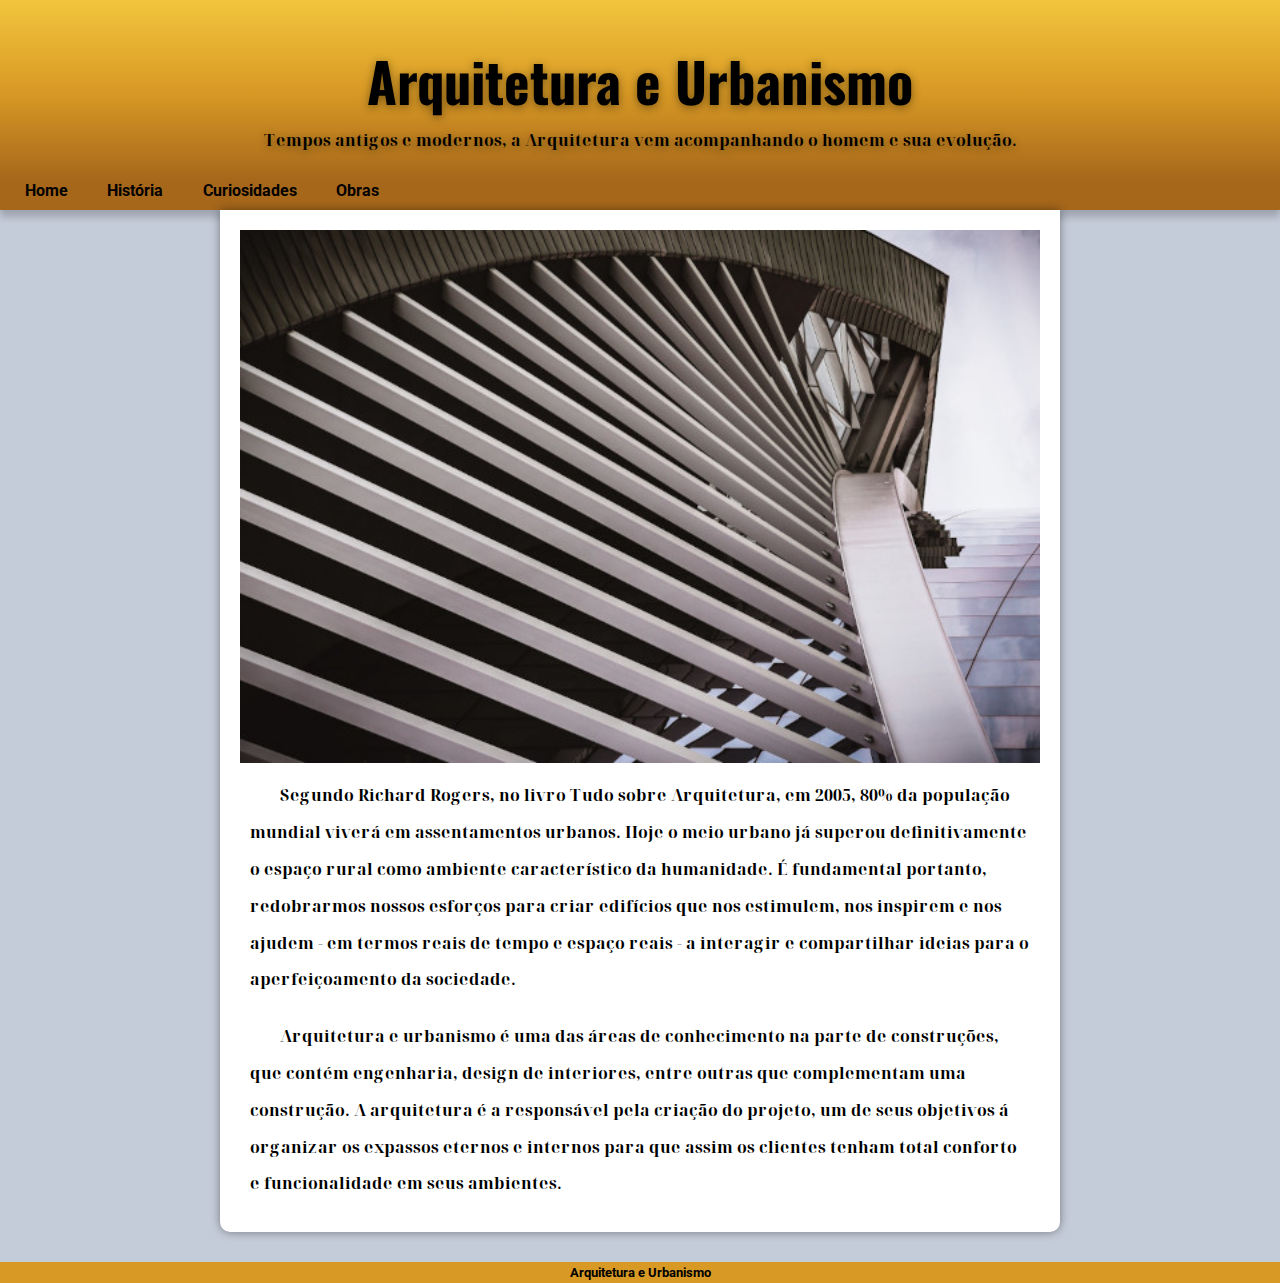
<file: index.html>
<!DOCTYPE html>
<html lang="pt-br">
<head>
    <meta charset="UTF-8">
    <meta http-equiv="X-UA-Compatible" content="IE=edge">
    <meta name="viewport" content="width=device-width, initial-scale=1.0">
    <title>Arquitetura e Urbanismo</title>
    <link rel="stylesheet" href="estilos/style.css">
</head>
<body>
    <header>
        <h1>Arquitetura e Urbanismo</h1>

        <p>Tempos antigos e modernos, a Arquitetura vem acompanhando o homem e sua evolução.</p>
    </header>

    <nav>
        <a href="index.html">Home</a>
        <a href="historia.html">História</a>
        <a href="curiosidades.html">Curiosidades</a>
        <a href="obras.html">Obras</a>
    </nav>

    <main>
        <article>
            <picture>
                <source media="(max-width: 540px)" srcset="imagens/imagem 01.pq">
                <img src="imagens/imagem 01.jpg" alt="">
            </picture>
            
            <p>Segundo Richard Rogers, no livro Tudo sobre Arquitetura, em 2005, 80% da população mundial viverá em assentamentos urbanos. Hoje o meio urbano já superou definitivamente o espaço rural como ambiente característico da humanidade. É fundamental portanto, redobrarmos nossos esforços para criar edifícios que nos estimulem, nos inspirem e nos ajudem  - em termos reais de tempo e espaço reais - a interagir e compartilhar ideias para o aperfeiçoamento da sociedade.</p>

            <p>Arquitetura e urbanismo é uma das áreas de conhecimento na parte de construções, que contém engenharia, design de interiores, entre outras que complementam uma construção. A arquitetura é a responsável pela criação do projeto, um de seus objetivos á organizar os expassos eternos e internos para que assim os clientes tenham total conforto e funcionalidade em seus ambientes.</p>
        </article>
    </main>

    <footer>
        <p>Arquitetura e Urbanismo</p>
    </footer>
</body>
</html>
</file>
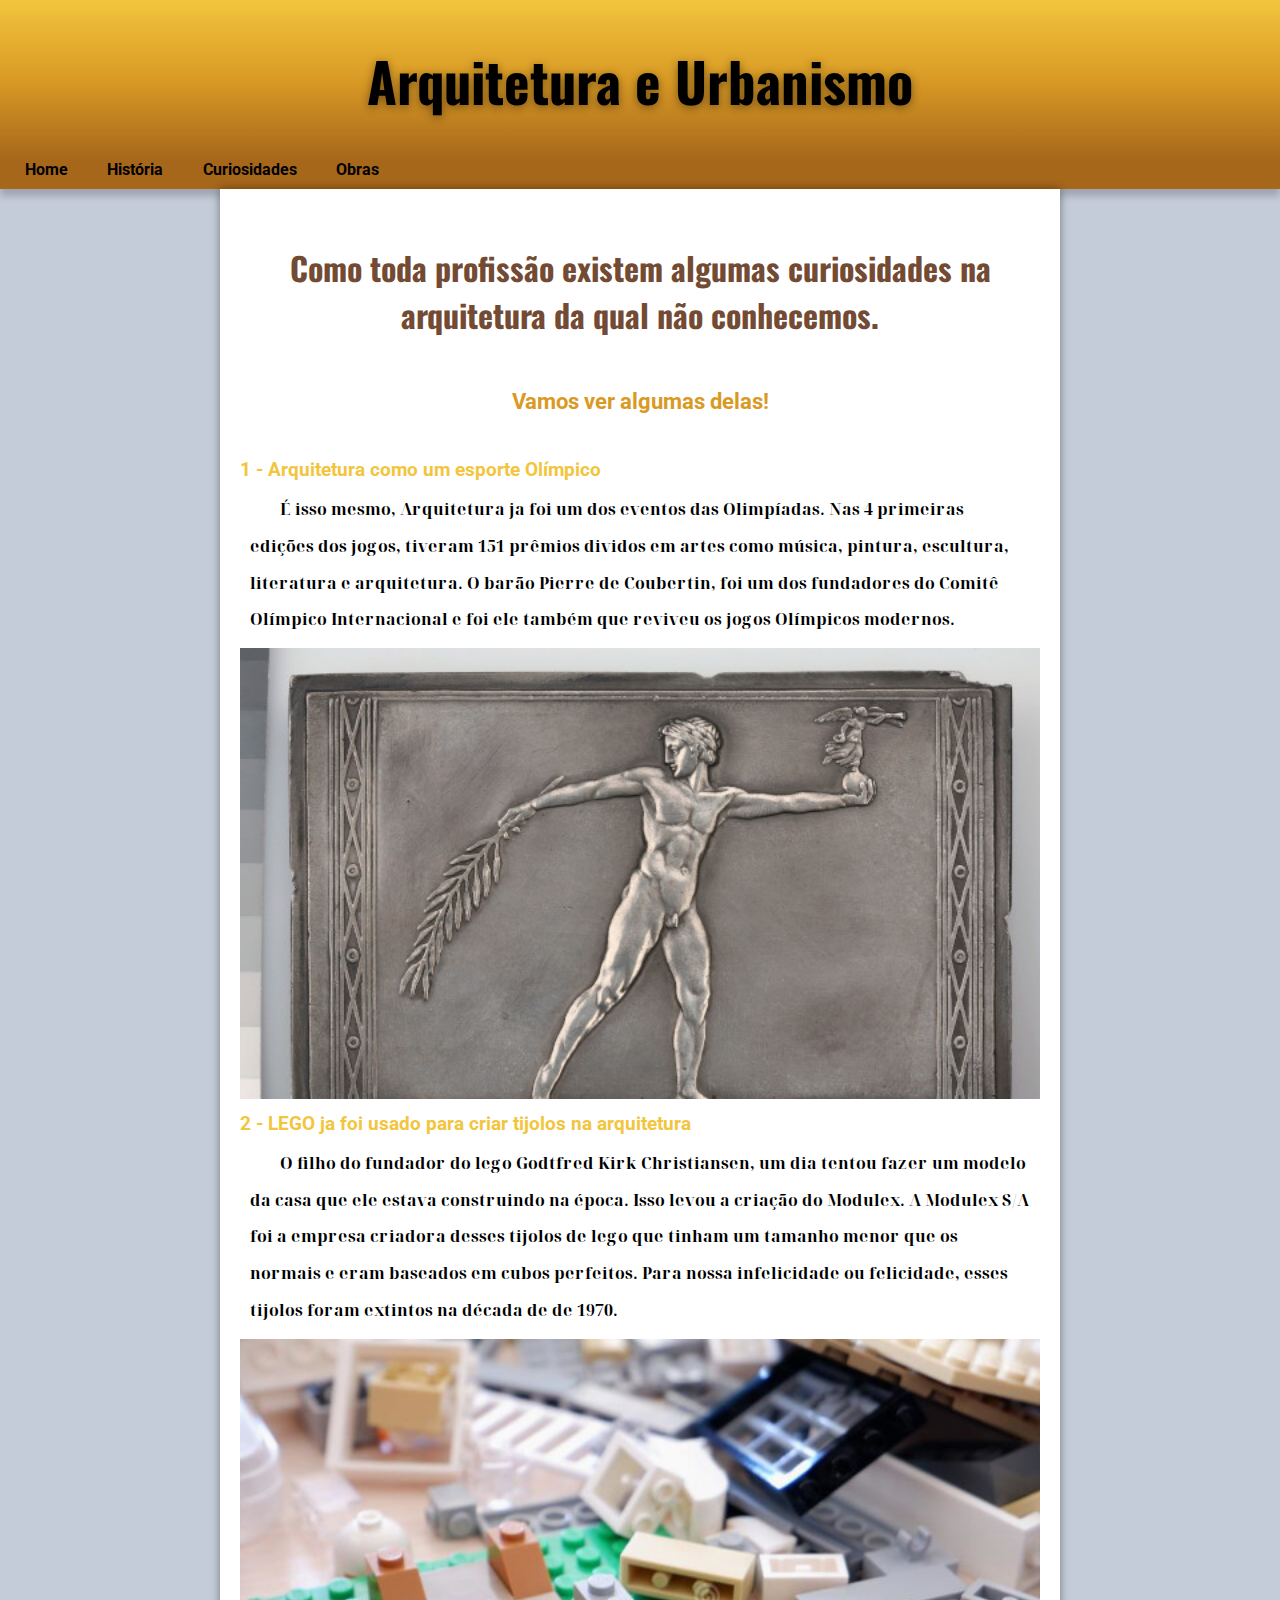
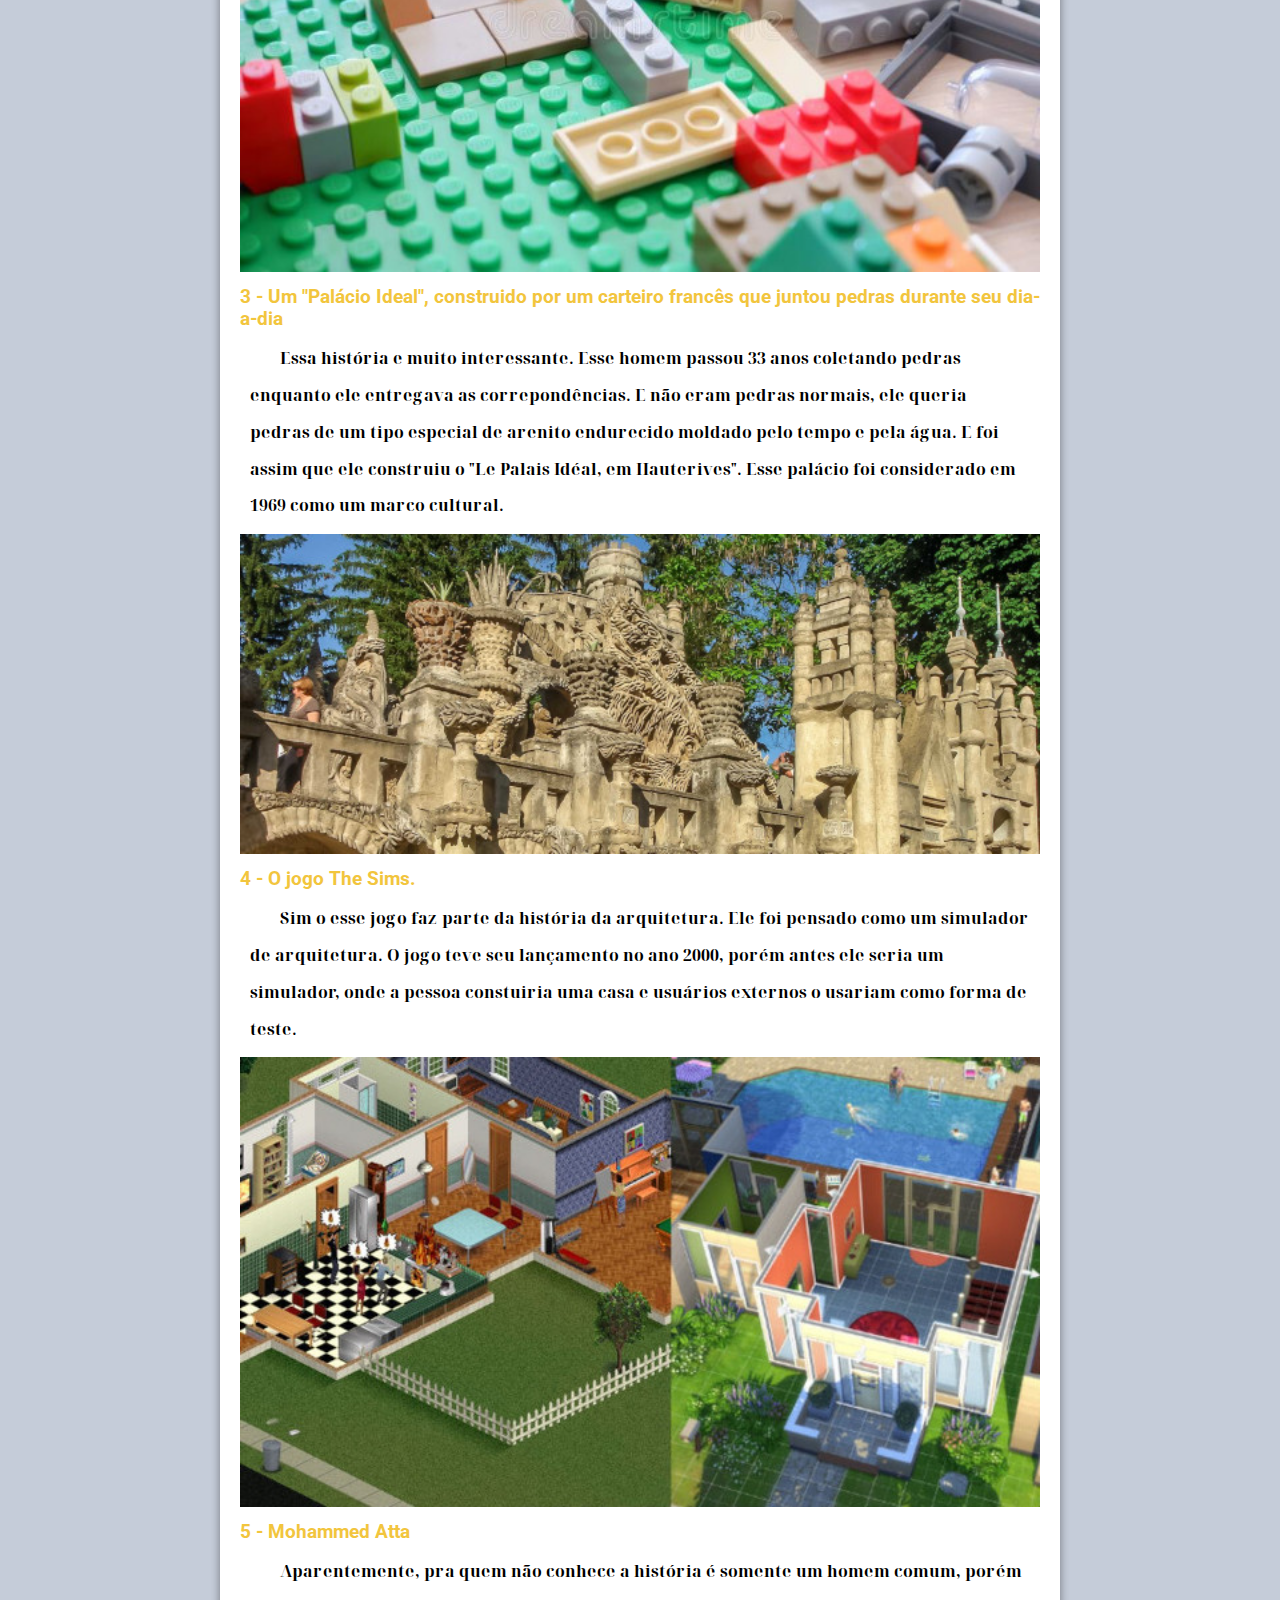
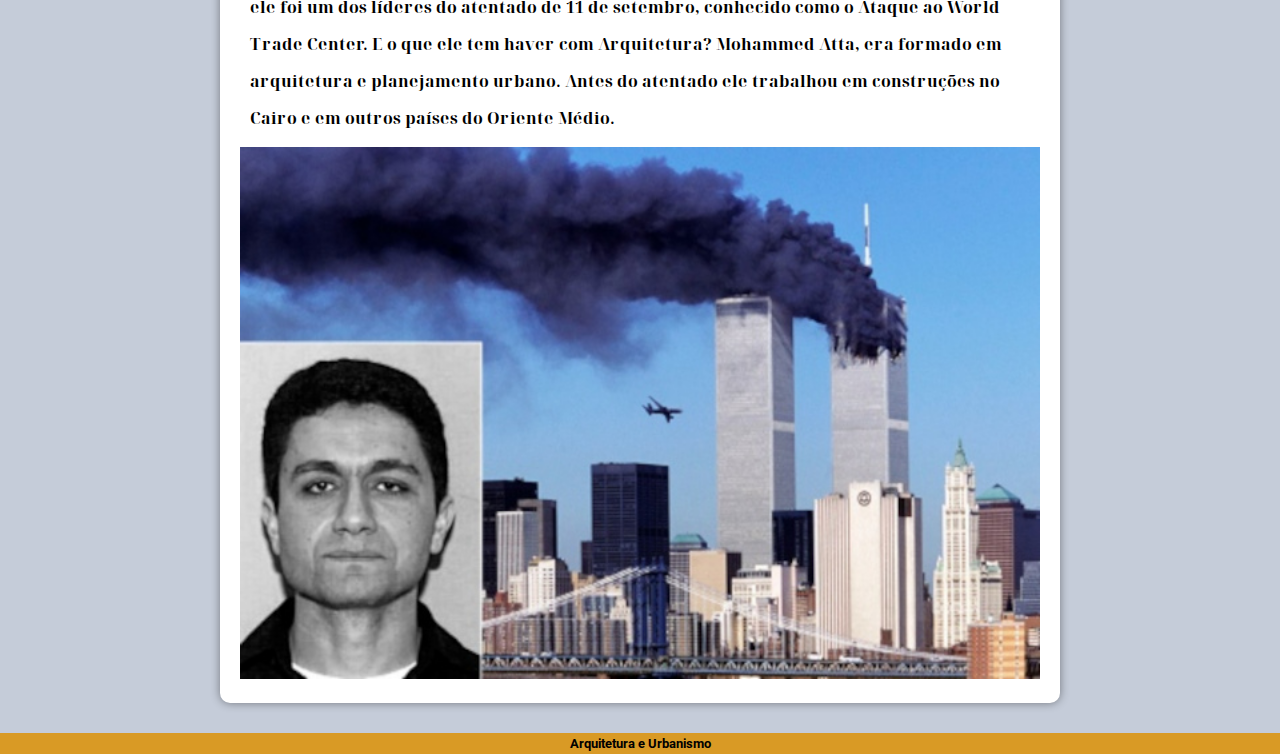
<file: curiosidades.html>
<!DOCTYPE html>
<html lang="pt-br">
<head>
    <meta charset="UTF-8">
    <meta http-equiv="X-UA-Compatible" content="IE=edge">
    <meta name="viewport" content="width=device-width, initial-scale=1.0">
    <title>Curiosidades</title>
    <link rel="stylesheet" href="estilos/stylecuriosidades.css">
</head>
<body>
    <header>
        <h1>Arquitetura e Urbanismo</h1>
    </header>

    <nav>
        <a href="index.html">Home</a>
        <a href="historia.html">História</a>
        <a href="curiosidades.html">Curiosidades</a>
        <a href="obras.html">Obras</a>
    </nav>

    <main>
        <article>
            <h2 id="primeiro">Como toda profissão existem algumas curiosidades na arquitetura da qual não conhecemos.</h2>

            <h3 id="segundo">Vamos ver algumas delas!</h3>

            <h3>1 - Arquitetura como um esporte Olímpico</h3>

                <p>É isso mesmo, Arquitetura ja foi um dos eventos das Olimpíadas. Nas 4 primeiras edições dos jogos, tiveram 151 prêmios dividos em artes como música, pintura, escultura, literatura e arquitetura. O barão Pierre de Coubertin, foi um dos fundadores do Comitê Olímpico Internacional e foi ele também que reviveu os jogos Olímpicos modernos.</p>

                <picture>
                    <source media="(max-width: 540px)" srcset="imagens/olimpiadas.pq.jpg">
                    <img src="imagens/olimpiadas.jpg" alt="Arquitetura no Jogos Olímpicos">
                </picture>

            <h3>2 - LEGO ja foi usado para criar tijolos na arquitetura</h3>

                <p>
                    O filho do fundador do lego Godtfred Kirk Christiansen, um dia tentou fazer um modelo da casa que ele estava construindo na época. Isso levou a criação do Modulex. A Modulex S/A foi a empresa criadora desses tijolos de lego que tinham um tamanho menor que os normais e eram baseados em cubos perfeitos.
                    Para nossa infelicidade ou felicidade, esses tijolos foram extintos na década de de 1970.
                </p>

                <picture>
                    <source media="(max-width: 540px)" srcset="imagens/modulex.pq.jpg">
                    <img src="imagens/modulex.jpg" alt="Tijolos de LEGO">
                </picture>

            <h3>3 - Um "Palácio Ideal", construido por um carteiro francês que juntou pedras durante seu dia-a-dia</h3>

                <p>Essa história e muito interessante. Esse homem passou 33 anos coletando pedras enquanto ele entregava as correpondências. E não eram pedras normais, ele queria pedras de um tipo especial de arenito endurecido moldado pelo tempo e pela água. E foi assim que ele construiu o "Le Palais Idéal, em Hauterives". Esse palácio foi considerado em 1969 como um marco cultural.</p>

                <picture>
                    <source media="(max-width: 540px)" srcset="imagens/palacioideal.pq.jpg">
                    <img src="imagens/palacioideal.jpg" alt="Palacio construido por carteiro Francês">
                </picture>

            <h3>4 - O jogo The Sims.</h3>

                <p>Sim o esse jogo faz parte da história da arquitetura. Ele foi pensado como um simulador de arquitetura. O jogo teve seu lançamento no ano 2000, porém antes ele seria um simulador, onde a pessoa constuiria uma casa e usuários externos o usariam como forma de teste.</p>

                <picture>
                    <source media="(max-width: 540px)" srcset="imagens/thesims.pq.jpg">
                    <img src="imagens/thesims.jpg" alt="The Sim's">
                </picture>

            <h3>5 - Mohammed Atta</h3>

                <p>
                    Aparentemente, pra quem não conhece a história é somente um homem comum, porém ele foi um dos líderes do atentado de 11 de setembro, conhecido como o Ataque ao World Trade Center. E o que ele tem haver com Arquitetura?
                    Mohammed Atta, era formado em arquitetura e planejamento urbano. Antes do atentado ele trabalhou em construções no Cairo e em outros países do Oriente Médio.
                </p>

                <picture>
                    <source media="(max-width: 540px)" srcset="imagens/mohamedatta.pq.jpg">
                    <img src="imagens/mohamedatta.jpg" alt="Mohamed Atta">
                </picture>
        </article>
    </main>
    
    <footer>
        <p>Arquitetura e Urbanismo</p>
    </footer>
</body>
</html>
</file>
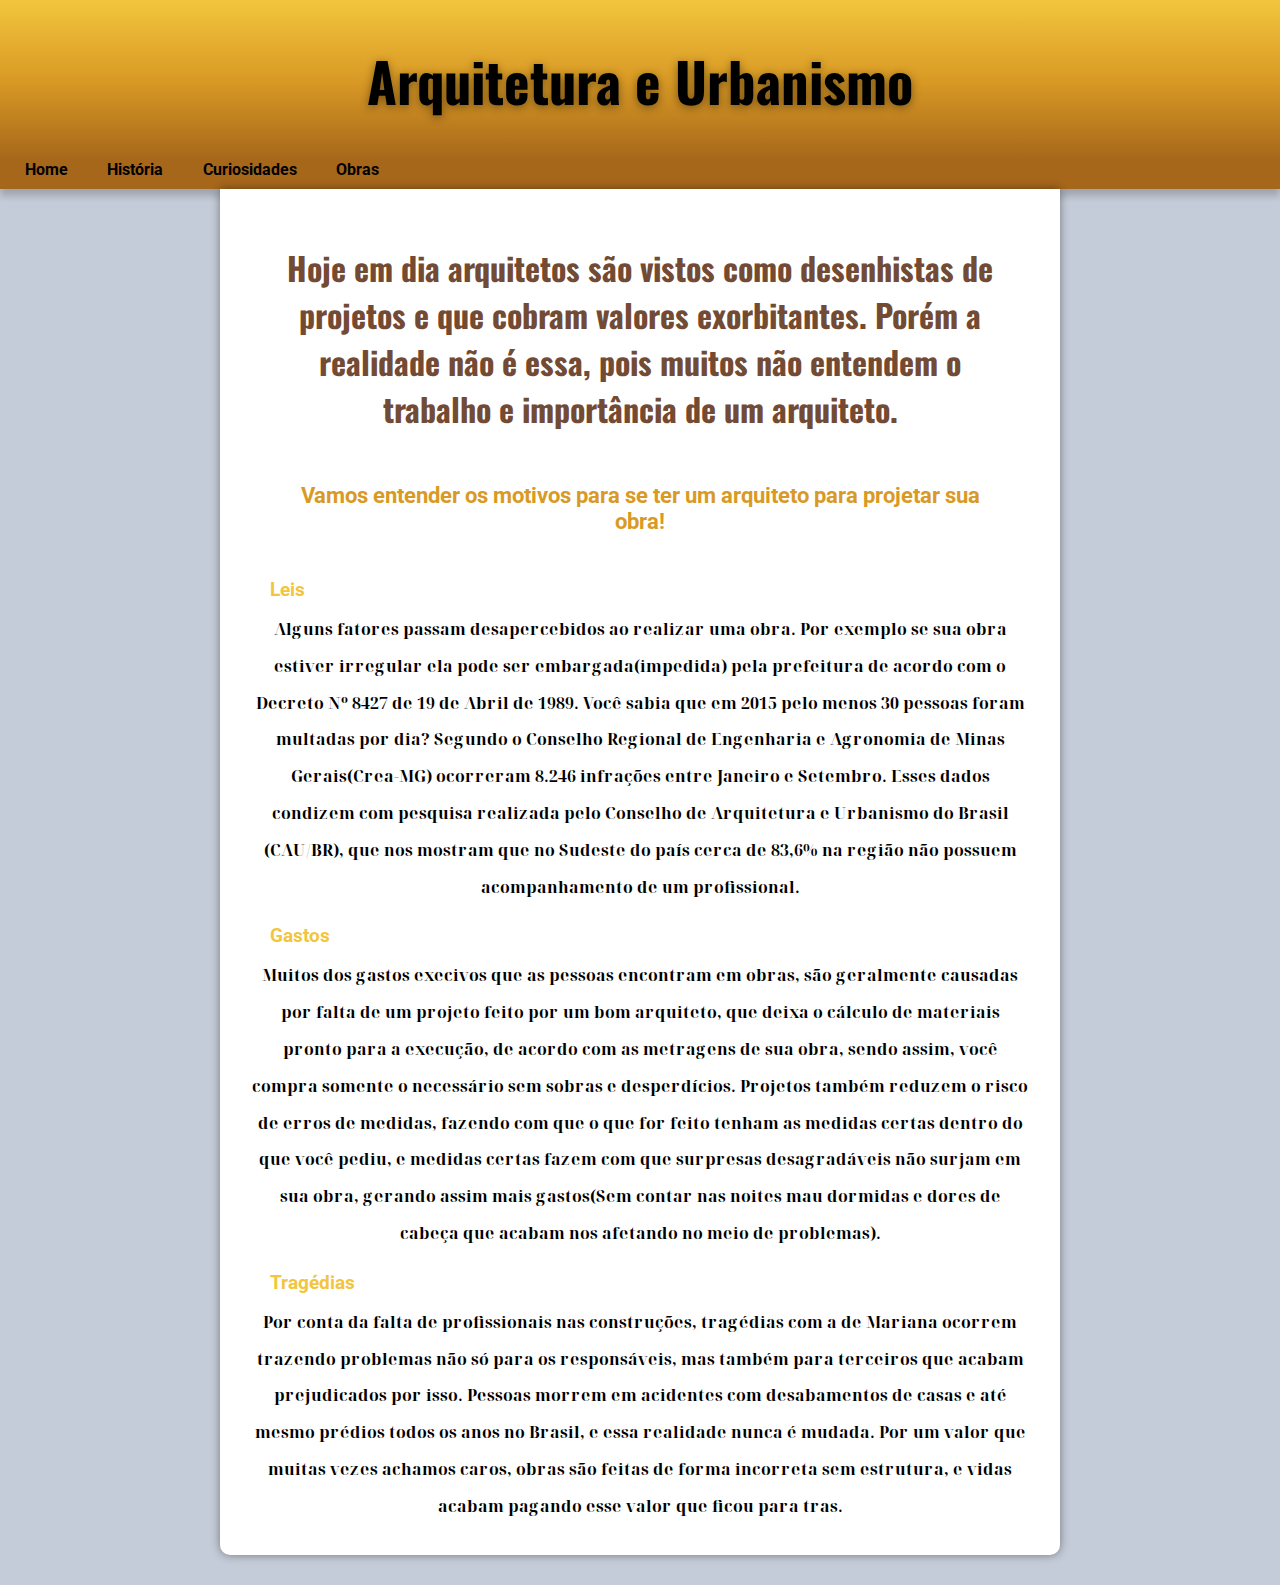
<file: obras.html>
<!DOCTYPE html>
<html lang="pt-br">
<head>
    <meta charset="UTF-8">
    <meta http-equiv="X-UA-Compatible" content="IE=edge">
    <meta name="viewport" content="width=device-width, initial-scale=1.0">
    <title>Obras</title>
    <link rel="stylesheet" href="estilos/styleobras.css">
</head>
<body>
    <Header>
        <h1>Arquitetura e Urbanismo</h1>
    </Header>

    <nav>
        <a href="index.html">Home</a>
        <a href="historia.html">História</a>
        <a href="curiosidades.html">Curiosidades</a>
        <a href="obras.html">Obras</a>
    </nav>
    
    <main>
        <article>
            <h2 id="primeiro">
                Hoje em dia arquitetos são vistos como desenhistas de projetos e que cobram valores exorbitantes.
                Porém a realidade não é essa, pois muitos não entendem o trabalho e importância de um arquiteto.
            </h2>

            <h3 id="segundo">Vamos entender os motivos para se ter um arquiteto para projetar sua obra!</h3>


            <h3>Leis</h3>

                <p>
                    Alguns fatores passam desapercebidos ao realizar uma obra. Por exemplo se sua obra estiver irregular ela pode ser embargada(impedida) pela prefeitura de acordo com o Decreto Nº 8427 de 19 de Abril de 1989.
                    Você sabia que em 2015 pelo menos 30 pessoas foram multadas por dia? Segundo o Conselho Regional de Engenharia e Agronomia de Minas Gerais(Crea-MG) ocorreram 8.246 infrações entre Janeiro e Setembro.
                    Esses dados condizem com pesquisa realizada pelo Conselho de Arquitetura e Urbanismo do Brasil (CAU/BR), que nos mostram que no Sudeste do país cerca de 83,6% na região não possuem acompanhamento de um profissional.
                </p>

            <h3>Gastos</h3>

                <p>
                    Muitos dos gastos execivos que as pessoas encontram em obras, são geralmente causadas por falta de um projeto feito por um bom arquiteto, que deixa o cálculo de materiais pronto para a execução, de acordo com as metragens de sua obra, sendo assim, você compra somente o necessário sem sobras e desperdícios.
                    Projetos também reduzem o risco de erros de medidas, fazendo com que o que for feito tenham as medidas certas dentro do que você pediu, e medidas certas fazem com que surpresas desagradáveis não surjam em sua obra, gerando assim mais gastos(Sem contar nas noites mau dormidas e dores de cabeça que acabam nos afetando no meio de problemas).
                </p>

            <h3>Tragédias</h3>

                <p>
                    Por conta da falta de profissionais nas construções, tragédias com a de Mariana ocorrem trazendo problemas não só para os responsáveis, mas também para terceiros que acabam prejudicados por isso.
                    Pessoas morrem em acidentes com desabamentos de casas e até mesmo prédios todos os anos no Brasil, e essa realidade nunca é mudada.
                    Por um valor que muitas vezes achamos caros, obras são feitas de forma incorreta sem estrutura, e vidas acabam pagando esse valor que ficou para tras.
                </p>
        </article>
    </main>
</body>
</html>
</file>
<file: estilos/style.css>
@charset "UTF-8";

@import url('https://fonts.googleapis.com/css2?family=Oswald:wght@200;300;400;500;600;700&display=swap');
@import url('https://fonts.googleapis.com/css2?family=Roboto&display=swap');
@import url('https://fonts.googleapis.com/css2?family=Noto+Serif+Display:wght@300&display=swap');

:root{
    --cor0: #C5CCD9;
    --cor1: #F2C53D;
    --cor2: #D99A25;
    --cor3: #A6671B;
    --cor4: #734B34;

    --fonte-padrao: Arial, Verdana, Helvetica, sans-serif;
    --fonte-destaque: 'Oswald', sans-serif;
    --fonte-titulo2: 'Roboto', sans-serif;
    --fonte-paragrafos: 'Noto Serif Display', serif;
}

*{
    padding: 0px;
    margin: 0px;
}

body {
    background-color: var(--cor0);
    font-family: var(--fonte-padrao);
}

header {
    background-image: linear-gradient(to bottom, var(--cor1), var(--cor2), var(--cor3));
    min-height: 120px;
    text-align: center;
    padding-top: 40px;
}

header > h1 {
    font-family: var(--fonte-destaque);
    font-size: 3.4em;
    padding-bottom: 8px;
    text-shadow: 0px 2px 10px rgba(0, 0, 0, 0.418);
}

header > p {
    font-family: var(--fonte-paragrafos);
    font-weight: bold;
    text-shadow: 0px 2px 10px rgba(0, 0, 0, 0.418);
    padding-bottom: 30px;
}

nav {
    background-color: var(--cor3);
    box-shadow: 0px 7px 7px rgba(0, 0, 0, 0.192);
    padding-bottom: 10px;
}

nav > a {
    padding: 10px;
    border-radius: 5px;
    text-decoration: none;
    color: black;
    font-family: var(--fonte-titulo2);
    font-weight: bolder;
    margin-left: 15px;
    margin-bottom: 15px;
    transition-duration: 0.8s;
}

nav > a:hover {
    background-color: var(--cor4);
    text-decoration: underline;
}

main {
    background-color: white;
    min-width: 300px;
    max-width: 800px;
    margin: auto;
    margin-bottom: 30px;
    padding: 20px;
    box-shadow: 0px 0px 10px rgba(0, 0, 0, 0.418);
    border-bottom-left-radius: 10px;
    border-bottom-right-radius: 10px;
    font-family: var(--fonte-padrao);
}

main p{
    padding: 10px;
    font-family: var(--fonte-paragrafos);
    font-weight: bold;
    text-indent: 30px;
    line-height: 2.3em;
}

main img {
    width: 100%;
}

footer {
    background-color: var(--cor2);
    text-align: center;
    font-family: var(--fonte-titulo2);
    font-weight: bold;
    font-size: 0.8em;
    padding: 3px;
}
</file>
<file: estilos/stylecuriosidades.css>
@charset "UTF-8";

@import url('https://fonts.googleapis.com/css2?family=Oswald:wght@200;300;400;500;600;700&display=swap');
@import url('https://fonts.googleapis.com/css2?family=Roboto&display=swap');
@import url('https://fonts.googleapis.com/css2?family=Noto+Serif+Display:wght@300&display=swap');

:root{
    --cor0: #C5CCD9;
    --cor1: #F2C53D;
    --cor2: #D99A25;
    --cor3: #A6671B;
    --cor4: #734B34;

    --fonte-padrao: Arial, Verdana, Helvetica, sans-serif;
    --fonte-destaque: 'Oswald', sans-serif;
    --fonte-titulo2: 'Roboto', sans-serif;
    --fonte-paragrafos: 'Noto Serif Display', serif;
}

*{
    padding: 0px;
    margin: 0px;
}

body {
    background-color: var(--cor0);
    font-family: var(--fonte-padrao);
}

h2#primeiro{
    text-align: center;
    font-weight: bold;
    font-size: 2em;
    padding: 15px;
    margin: 20px;
}

h3#segundo {
    text-align: center;
    font-weight: bold;
    font-size: 1.4em;
    padding: 15px;
    margin: 20px;
    color: var(--cor2);
}

header {
    background-image: linear-gradient(to bottom, var(--cor1), var(--cor2), var(--cor3));
    min-height: 120px;
    text-align: center;
    padding-top: 40px;
}

header > h1 {
    font-family: var(--fonte-destaque);
    font-size: 3.4em;
    padding-bottom: 8px;
    text-shadow: 0px 2px 10px rgba(0, 0, 0, 0.418);
}

header > p {
    font-family: var(--fonte-paragrafos);
    font-weight: bold;
    text-shadow: 0px 2px 10px rgba(0, 0, 0, 0.418);
    padding-bottom: 30px;
}

nav {
    background-color: var(--cor3);
    box-shadow: 0px 7px 7px rgba(0, 0, 0, 0.192);
    padding-bottom: 10px;
}

nav > a {
    padding: 10px;
    border-radius: 5px;
    text-decoration: none;
    color: black;
    font-family: var(--fonte-titulo2);
    font-weight: bolder;
    margin-left: 15px;
    margin-bottom: 15px;
    transition-duration: 0.8s;
}

nav > a:hover {
    background-color: var(--cor4);
    text-decoration: underline;
}

main {
    background-color: white;
    min-width: 300px;
    max-width: 800px;
    margin: auto;
    margin-bottom: 30px;
    padding: 20px;
    box-shadow: 0px 0px 10px rgba(0, 0, 0, 0.418);
    border-bottom-left-radius: 10px;
    border-bottom-right-radius: 10px;
    font-family: var(--fonte-padrao);
}

main h2 {
    font-family: var(--fonte-destaque);
    font-weight: bold;
    color: var(--cor4);
}

main h3 {
    font-family: var(--fonte-titulo2);
    font-weight: bold;
    padding-top: 10px;
    color: var(--cor1);
}

main p{
    padding: 10px;
    font-family: var(--fonte-paragrafos);
    font-weight: bold;
    text-indent: 30px;
    line-height: 2.3em;
}

main img {
    width: 100%;
}

footer {
    background-color: var(--cor2);
    text-align: center;
    font-family: var(--fonte-titulo2);
    font-weight: bold;
    font-size: 0.8em;
    padding: 3px;
}
</file>
<file: estilos/styleobras.css>
@charset "UTF-8";

@import url('https://fonts.googleapis.com/css2?family=Oswald:wght@200;300;400;500;600;700&display=swap');
@import url('https://fonts.googleapis.com/css2?family=Roboto&display=swap');
@import url('https://fonts.googleapis.com/css2?family=Noto+Serif+Display:wght@300&display=swap');

:root{
    --cor0: #C5CCD9;
    --cor1: #F2C53D;
    --cor2: #D99A25;
    --cor3: #A6671B;
    --cor4: #734B34;

    --fonte-padrao: Arial, Verdana, Helvetica, sans-serif;
    --fonte-destaque: 'Oswald', sans-serif;
    --fonte-titulo2: 'Roboto', sans-serif;
    --fonte-paragrafos: 'Noto Serif Display', serif;
}

*{
    padding: 0px;
    margin: 0px;
}

body {
    background-color: var(--cor0);
    font-family: var(--fonte-padrao);
}

h2#primeiro{
    text-align: center;
    font-weight: bold;
    font-size: 2em;
    padding: 15px;
    margin: 20px;
}

h3#segundo {
    text-align: center;
    font-weight: bold;
    font-size: 1.4em;
    padding: 15px;
    margin: 20px;
    color: var(--cor2);
}

header {
    background-image: linear-gradient(to bottom, var(--cor1), var(--cor2), var(--cor3));
    min-height: 120px;
    text-align: center;
    padding-top: 40px;
}

header > h1 {
    font-family: var(--fonte-destaque);
    font-size: 3.4em;
    padding-bottom: 8px;
    text-shadow: 0px 2px 10px rgba(0, 0, 0, 0.418);
}

nav {
    background-color: var(--cor3);
    box-shadow: 0px 7px 7px rgba(0, 0, 0, 0.192);
    padding-bottom: 10px;
}

nav > a {
    padding: 10px;
    border-radius: 5px;
    text-decoration: none;
    color: black;
    font-family: var(--fonte-titulo2);
    font-weight: bolder;
    margin-left: 15px;
    margin-bottom: 15px;
    transition-duration: 0.8s;
}

nav > a:hover {
    background-color: var(--cor4);
    text-decoration: underline;
}

main {
    background-color: white;
    min-width: 300px;
    max-width: 800px;
    margin: auto;
    margin-bottom: 30px;
    padding: 20px;
    box-shadow: 0px 0px 10px rgba(0, 0, 0, 0.418);
    border-bottom-left-radius: 10px;
    border-bottom-right-radius: 10px;
    font-family: var(--fonte-padrao);
}

main h2 {
    font-family: var(--fonte-destaque);
    font-weight: bold;
    color: var(--cor4);
}

main h3 {
    font-family: var(--fonte-titulo2);
    font-weight: bold;
    padding-top: 10px;
    color: var(--cor1);
    padding-left: 30px;
}

main p{
    padding: 10px;
    font-family: var(--fonte-paragrafos);
    font-weight: bold;
    text-align: center;
    line-height: 2.3em;
}

main img {
    width: 100%;
}

footer {
    background-color: var(--cor2);
    text-align: center;
    font-family: var(--fonte-titulo2);
    font-weight: bold;
    font-size: 0.8em;
    padding: 3px;
}
</file>
